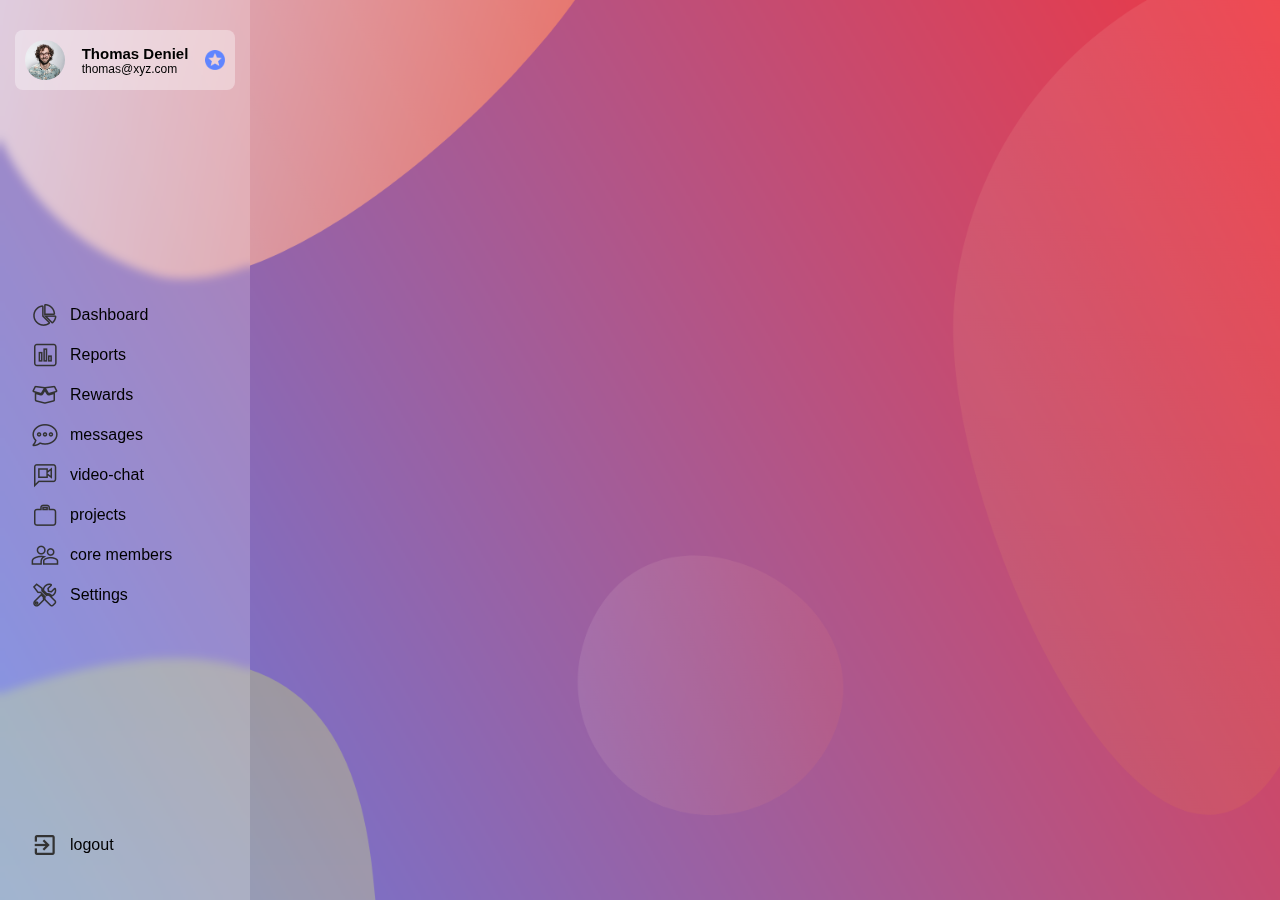
<file: index.html>
<!DOCTYPE html>
<html lang="en">
<head>
    <meta charset="UTF-8">
    <meta http-equiv="X-UA-Compatible" content="IE=edge">
    <meta name="viewport" content="width=device-width, initial-scale=1.0">
    <title>Document</title>
    <link rel="stylesheet" href="style.css">
</head>
<body>
    <div class="header">
        <div class="side-nav">
            <div class="user">
                <img src="images/user.png" class="user-img">
                <div>
                    <h2>
                        Thomas Deniel
                    </h2>
                    <p>thomas@xyz.com</p>
                </div>
                <img src="images/star.png" class="star-img">
            </div>
            <ul>
                <li>
                    <img src="images/dashboard.png">
                    <p>Dashboard</p>
                </li>
                <li>
                    <img src="images/reports.png">
                    <p>Reports</p>
                </li>
                <li>
                    <img src="images/rewards.png">
                    <p>Rewards</p>
                </li>
                <li>
                    <img src="images/messages.png">
                    <p>messages</p>
                </li>
                <li>
                    <img src="images/video-chat.png">
                    <p>video-chat</p>
                </li>
                <li>
                    <img src="images/projects.png">
                    <p>projects</p>
                </li>
                <li>
                    <img src="images/members.png">
                    <p>core members</p>
                </li>
                <li>
                    <img src="images/setting.png">
                    <p>Settings</p>
                </li>
            </ul>
            <ul>
                <li>
                    <img src="images/logout.png">
                    <p>logout</p>
                </li>
            </ul>
        </div>
    </div>
</body>
</html>
</file>
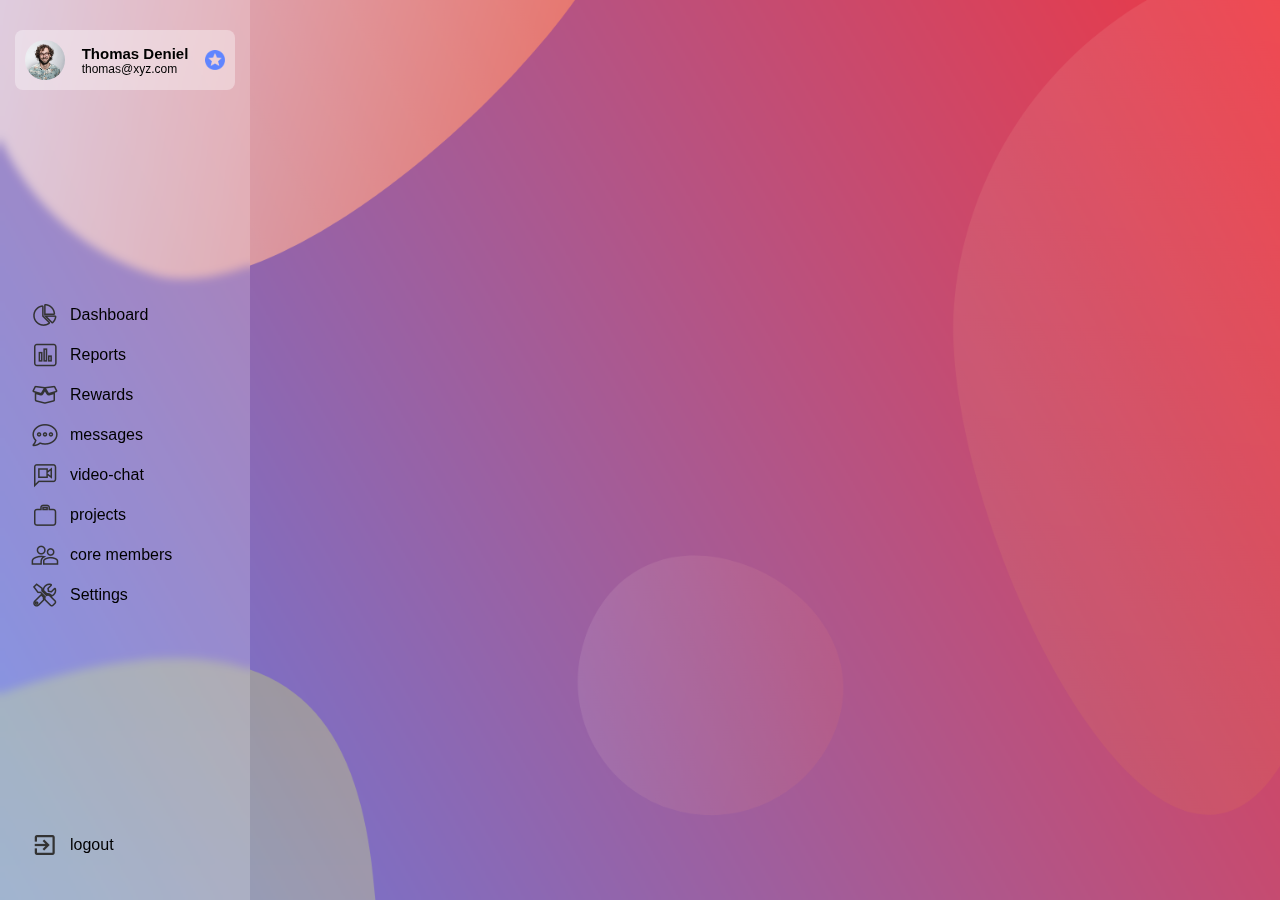
<file: sidebarmenu/index.html>
<!DOCTYPE html>
<html lang="en">
<head>
    <meta charset="UTF-8">
    <meta http-equiv="X-UA-Compatible" content="IE=edge">
    <meta name="viewport" content="width=device-width, initial-scale=1.0">
    <title>Document</title>
    <link rel="stylesheet" href="style.css">
</head>
<body>
    <div class="header">
        <div class="side-nav">
            <div class="user">
                <img src="images/user.png" class="user-img">
                <div>
                    <h2>
                        Thomas Deniel
                    </h2>
                    <p>thomas@xyz.com</p>
                </div>
                <img src="images/star.png" class="star-img">
            </div>
            <ul>
                <li>
                    <img src="images/dashboard.png">
                    <p>Dashboard</p>
                </li>
                <li>
                    <img src="images/reports.png">
                    <p>Reports</p>
                </li>
                <li>
                    <img src="images/rewards.png">
                    <p>Rewards</p>
                </li>
                <li>
                    <img src="images/messages.png">
                    <p>messages</p>
                </li>
                <li>
                    <img src="images/video-chat.png">
                    <p>video-chat</p>
                </li>
                <li>
                    <img src="images/projects.png">
                    <p>projects</p>
                </li>
                <li>
                    <img src="images/members.png">
                    <p>core members</p>
                </li>
                <li>
                    <img src="images/setting.png">
                    <p>Settings</p>
                </li>
            </ul>
            <ul>
                <li>
                    <img src="images/logout.png">
                    <p>logout</p>
                </li>
            </ul>
        </div>
    </div>
</body>
</html>
</file>
<file: style.css>
*{
    margin:0;
    padding:0;
    box-sizing:border-box;
    font-family:"Poppins", sans-serif;
}

.header{
    width: 100%;
    height:100vh;
    background-image:url(images/background.png);
    background-position: center;
    background-size:cover
}


.side-nav{
    width:110px;
    height:100%;
    position:fixed;
    top:0;
    left:0;
    padding: 30px 15px;
    background:rgba(255,255,255,0.2);
    backdrop-filter:blur(5px);
    display: flex;
    justify-content: space-between;
    flex-direction: column;
    transition: width .5s;
}


.user{
    display: flex;
    align-items:center;
    justify-content: space-between;
    width: 60px;
    font-size:12px;
    padding:10px;
    border-radius:8px;
    margin-left:auto;
    margin-right:auto;
    overflow: hidden;
}

.user div{
    display:none
}

.user h2{
    font-size:15px;
    font-weight:600;
    white-space: nowrap
}


.user-img{
    width:40px;
    border-radius: 50%;
    margin:auto;
  
}

.star-img{
    width: 20px;
    display: none;
}

ul{
   list-style:none;
   padding: 0 15px;
}

ul li{
    margin:10px 0;
    display: flex;
    align-items:center;
    justify-content:center;
    cursor:pointer
}

ul li img{
    width: 30px;
    margin-right:0px
}

ul li p{
    white-space: nowrap;
    display: none;
}

.side-nav:hover{
    width: 250px;
}

.side-nav:hover .user div{
    display:block
}


.side-nav:hover .user{
    width:100%;
    background:rgba(255,255,255,0.2);
    backdrop-filter:blur(5px)
}


.side-nav:hover .star-img{
    display: block;
}

.side-nav:hover .user-img{
    margin:0;
}

.side-nav:hover ul li p{
    display: block;
}

.side-nav:hover ul li img{
    margin-right:10px;
}

.side-nav:hover ul li{
    justify-content: flex-start;
}
</file>
<file: sidebarmenu/style.css>
*{
    margin:0;
    padding:0;
    box-sizing:border-box;
    font-family:"Poppins", sans-serif;
}

.header{
    width: 100%;
    height:100vh;
    background-image:url(images/background.png);
    background-position: center;
    background-size:cover
}


.side-nav{
    width:110px;
    height:100%;
    position:fixed;
    top:0;
    left:0;
    padding: 30px 15px;
    background:rgba(255,255,255,0.2);
    backdrop-filter:blur(5px);
    display: flex;
    justify-content: space-between;
    flex-direction: column;
    transition: width .5s;
}


.user{
    display: flex;
    align-items:center;
    justify-content: space-between;
    width: 60px;
    font-size:12px;
    padding:10px;
    border-radius:8px;
    margin-left:auto;
    margin-right:auto;
    overflow: hidden;
}

.user div{
    display:none
}

.user h2{
    font-size:15px;
    font-weight:600;
    white-space: nowrap
}


.user-img{
    width:40px;
    border-radius: 50%;
    margin:auto;
  
}

.star-img{
    width: 20px;
    display: none;
}

ul{
   list-style:none;
   padding: 0 15px;
}

ul li{
    margin:10px 0;
    display: flex;
    align-items:center;
    justify-content:center;
    cursor:pointer
}

ul li img{
    width: 30px;
    margin-right:0px
}

ul li p{
    white-space: nowrap;
    display: none;
}

.side-nav:hover{
    width: 250px;
}

.side-nav:hover .user div{
    display:block
}


.side-nav:hover .user{
    width:100%;
    background:rgba(255,255,255,0.2);
    backdrop-filter:blur(5px)
}


.side-nav:hover .star-img{
    display: block;
}

.side-nav:hover .user-img{
    margin:0;
}

.side-nav:hover ul li p{
    display: block;
}

.side-nav:hover ul li img{
    margin-right:10px;
}

.side-nav:hover ul li{
    justify-content: flex-start;
}
</file>
